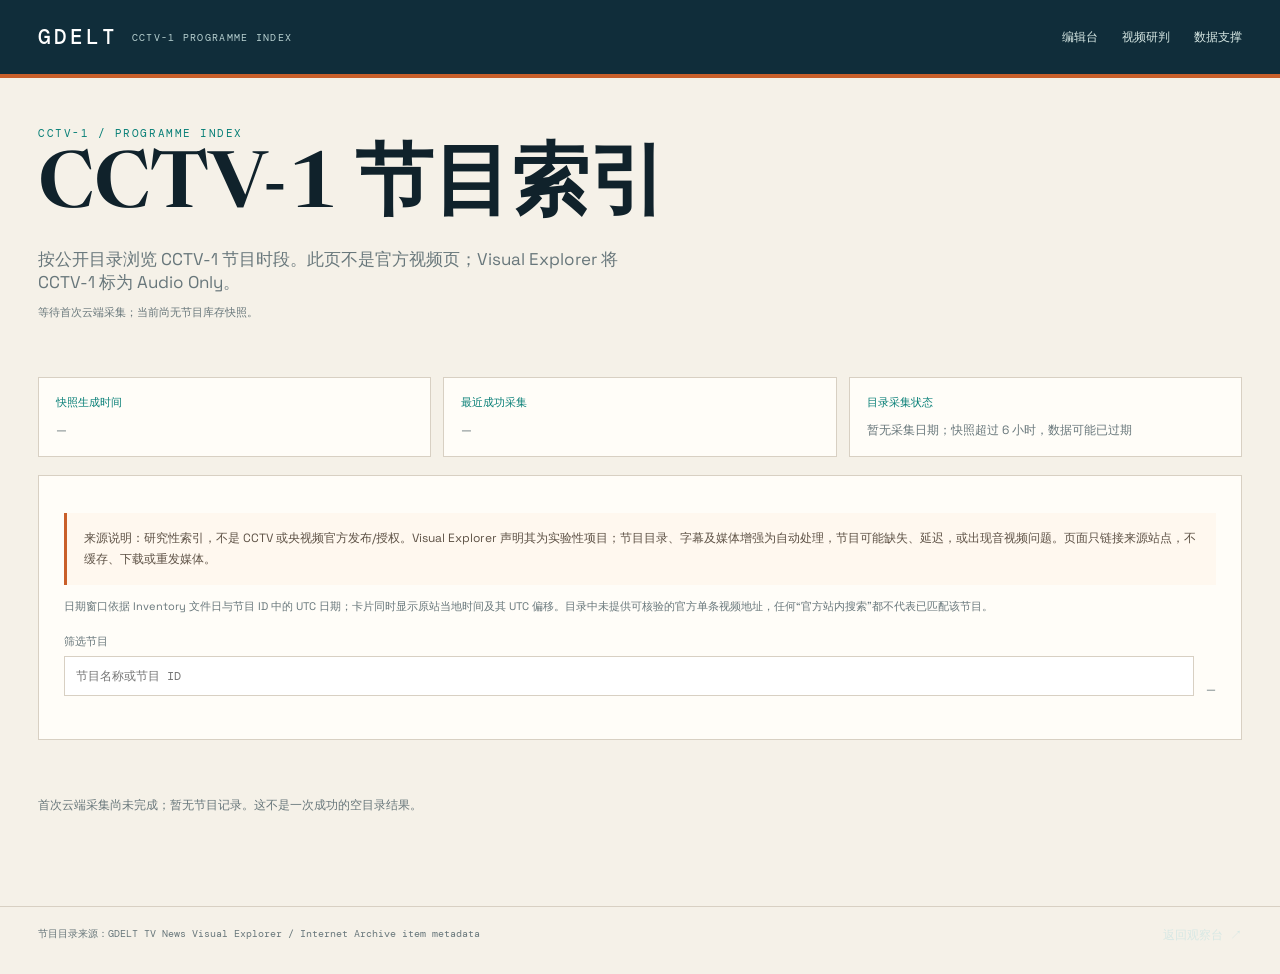
<file: cctv1.html>
<!doctype html>
<html lang="zh-CN">
<head>
  <meta charset="utf-8">
  <meta name="viewport" content="width=device-width, initial-scale=1">
  <meta name="description" content="CCTV-1 节目索引：展示 GDELT Visual Explorer 节目目录及经核验的来源入口。">
  <title>CCTV-1 节目索引 · GDELT</title>
  <link rel="stylesheet" href="styles.css">
  <style>
    .cctv-hero{padding:48px 0 28px}.cctv-hero h1{font:600 clamp(42px,7vw,78px)/.95 Newsreader,serif;margin:0}.cctv-state{display:grid;grid-template-columns:repeat(3,minmax(0,1fr));gap:12px;margin:18px 0}.cctv-state article,.cctv-show{background:var(--paper2);border:1px solid var(--line)}.cctv-state article{padding:17px}.cctv-state b{display:block;color:var(--teal);font:11px 'DM Mono';margin-bottom:8px}.cctv-state span{font-size:12px;color:var(--muted);overflow-wrap:anywhere}.cctv-notice{border-left:3px solid var(--orange);background:#fff8ef;padding:15px 17px;color:#5d5145;font-size:12px;line-height:1.75}.cctv-controls{display:flex;gap:12px;align-items:end;margin:18px 0}.cctv-controls label{flex:1;margin:0}.cctv-list{display:grid;grid-template-columns:repeat(2,minmax(0,1fr));gap:12px}.cctv-show{padding:20px;min-width:0}.cctv-show h2{font:600 24px/1.25 Newsreader,serif;margin:0 0 10px;overflow-wrap:anywhere}.cctv-show p{font-size:12px;color:var(--muted);line-height:1.65}.cctv-meta{display:flex;flex-wrap:wrap;gap:7px 13px;color:var(--muted);font:10px 'DM Mono';margin:10px 0}.cctv-links{display:flex;flex-wrap:wrap;gap:8px 15px;margin-top:15px}.cctv-links a{color:var(--teal);font-size:12px;text-decoration:none}.cctv-links a:hover{text-decoration:underline}.cctv-media-state{border-top:1px solid var(--line);padding-top:10px}.cctv-empty{grid-column:1/-1}.cctv-footer{margin-top:35px}@media(max-width:700px){.cctv-state,.cctv-list{grid-template-columns:1fr}.cctv-hero{padding-top:36px}.cctv-controls{display:block}.cctv-controls label{display:block;margin-bottom:12px}.cctv-show{padding:17px}}
  </style>
</head>
<body>
  <header class="top"><div class="shell nav"><a class="logo" href="./"><b>GDELT</b><span>CCTV-1 PROGRAMME INDEX</span></a><nav><a href="./">编辑台</a><a href="video.html">视频研判</a><a href="data.html">数据支撑</a></nav></div></header>
  <main class="shell">
    <section class="data-hero cctv-hero">
      <p class="eyebrow">CCTV-1 / PROGRAMME INDEX</p>
      <h1>CCTV-1 节目索引</h1>
      <p class="dek">按公开目录浏览 CCTV-1 节目时段。此页不是官方视频页；Visual Explorer 将 CCTV-1 标为 Audio Only。</p>
      <p id="load-status" class="muted" role="status">正在读取云端节目索引…</p>
    </section>
    <section class="cctv-state" aria-label="数据状态">
      <article><b>快照生成时间</b><span id="generated-at">—</span></article>
      <article><b>最近成功采集</b><span id="last-success">—</span></article>
      <article><b>目录采集状态</b><span id="day-state">—</span></article>
    </section>
    <section class="panel">
      <p class="cctv-notice" id="source-notice">来源说明：研究性索引，不是 CCTV 或央视频官方发布/授权。Visual Explorer 声明其为实验性项目；节目目录、字幕及媒体增强为自动处理，节目可能缺失、延迟，或出现音视频问题。页面只链接来源站点，不缓存、下载或重发媒体。</p>
      <p class="notice">日期窗口依据 Inventory 文件日与节目 ID 中的 UTC 日期；卡片同时显示原站当地时间及其 UTC 偏移。目录中未提供可核验的官方单条视频地址，任何“官方站内搜索”都不代表已匹配该节目。</p>
      <div class="cctv-controls">
        <label for="filter">筛选节目<input id="filter" type="search" placeholder="节目名称或节目 ID"></label>
        <span id="count" class="muted">—</span>
      </div>
    </section>
    <section id="shows" class="cctv-list" aria-live="polite"><p class="empty cctv-empty">加载中…</p></section>
  </main>
  <footer class="shell footer cctv-footer"><span>节目目录来源：GDELT TV News Visual Explorer / Internet Archive item metadata</span><a href="./">返回观察台 ↗</a></footer>
  <script>
    const ID_PATTERN=/^CCTV1_(\d{8})_(\d{6})(?:_[A-Za-z0-9-]+)?$/;
    const STALE_AFTER_MS=6*60*60*1000;
    const HOSTS={visual:'visualexplorer.gdeltproject.org',archive:'archive.org',official:'www.yangshipin.cn'};
    const $=id=>document.getElementById(id);
    const node=(tag,className,text)=>{const element=document.createElement(tag);if(className)element.className=className;if(text!==undefined)element.textContent=String(text);return element};
    const dateText=value=>{if(!value)return'—';const parsed=new Date(value);return Number.isNaN(parsed.getTime())?String(value):parsed.toLocaleString('zh-CN',{timeZone:'UTC',hour12:false})+' UTC'};
    const allowed=(value,host,path,paramName,paramValue)=>{try{const url=new URL(value);const params=url.searchParams;const queryOk=paramName?params.size===1&&params.getAll(paramName).length===1&&params.get(paramName)===paramValue:params.size===0;return url.protocol==='https:'&&url.hostname===host&&url.host===host&&url.pathname===path&&url.username===''&&url.password===''&&url.hash===''&&queryOk?url:null}catch{return null}};
    function safeRecord(record){
      if(!record||typeof record!=='object'||!ID_PATTERN.test(record.id||'')||typeof record.program!=='string'||typeof record.runtime!=='string')return null;
      const id=record.id;
      const archive=allowed(record.archive_url,HOSTS.archive,'/details/'+id,'','');
      const visual=allowed(record.visual_explorer_url,HOSTS.visual,'/tvv','id',id);
      const search=allowed(record.official_search_url,HOSTS.official,'/search/result','key',record.program);
      if(!archive||!visual||!search)return null;
      if(record.official_video_url!==null||record.official_video_status!=='no_verified_match')return null;
      return{...record,archive:archive.href,visual:visual.href,search:search.href};
    }
    function addLink(container,url,label){
      const anchor=node('a','',label+' ↗');anchor.href=url;anchor.target='_blank';anchor.rel='noopener noreferrer';container.append(anchor);
    }
    function renderRecord(record){
      const card=node('article','cctv-show');
      card.append(node('p','eyebrow',record.inventory_day+' · CCTV-1 · '+record.id));
      card.append(node('h2','',record.program));
      card.append(node('div','cctv-meta','节目时段 '+(record.start_time_local||'—')+' '+(record.utc_offset||'')+' · UTC '+(record.start_time_utc||'—')));
      card.append(node('div','cctv-meta','时长 '+record.runtime+' · 快照 '+dateText(record.snapshot_generated_at)));
      card.append(node('p','cctv-media-state','媒体状态：Visual Explorer 标记为 Audio Only；官方单条视频暂无已核验匹配（no_verified_match），不表示确认不存在。'));
      card.append(node('p','',record.media_note||'暂无可核验的官方单条视频链接。'));
      const links=node('div','cctv-links');
      addLink(links,record.visual,'Visual Explorer 节目记录');
      addLink(links,record.archive,'Internet Archive 条目页');
      addLink(links,record.search,'央视频官方站内搜索（未匹配原片）');
      card.append(links);
      return card;
    }
    let shows=[];
    function render(){
      const query=$('filter').value.trim().toLocaleLowerCase();
      const matches=shows.filter(item=>!query||(item.program+' '+item.id).toLocaleLowerCase().includes(query));
      const list=$('shows');
      list.replaceChildren(...(matches.length?matches.map(renderRecord):[node('p','empty cctv-empty','没有匹配的节目。')]));
      $('count').textContent=matches.length+' / '+shows.length+' 条目录记录';
    }
    $('filter').addEventListener('input',render);
    fetch('data/cctv1.json?v='+Date.now(),{cache:'no-store'}).then(response=>{
      if(!response.ok)throw new Error('HTTP '+response.status);
      return response.json();
    }).then(data=>{
      if(!data||data.schema_version!=='1.0'||!Array.isArray(data.shows)||!Array.isArray(data.day_status))throw new Error('数据格式不符合 CCTV-1 索引 schema');
      const checked=data.shows.map(safeRecord);
      const rejected=checked.filter(item=>item===null).length;
      shows=checked.filter(Boolean);
      $('generated-at').textContent=dateText(data.generated_at);
      $('last-success').textContent=dateText(data.latest_successful_at);
      const daySummary=data.day_status.map(day=>day.day+' '+(day.status==='success'?'成功':'失败，保留旧快照')+'（'+day.show_count+' 条）').join('；')||'暂无采集日期';
      const lastSuccess=Date.parse(data.latest_successful_at||'');
      const stale=!Number.isFinite(lastSuccess)||Date.now()-lastSuccess>STALE_AFTER_MS;
      $('day-state').textContent=daySummary+(stale?'；快照超过 6 小时，数据可能已过期':'');
      if(data.snapshot_state==='not_collected'){
        $('load-status').textContent='等待首次云端采集；当前尚无节目库存快照。';
        $('shows').replaceChildren(node('p','empty cctv-empty','首次云端采集尚未完成；暂无节目记录。这不是一次成功的空目录结果。'));
        return;
      }
      $('load-status').textContent='来源：GDELT Visual Explorer Inventory · 展示 '+shows.length+' 条有效节目记录'+(rejected?'；拒绝 '+rejected+' 条结构或链接不合法的记录':'')+(stale?'；快照超过 6 小时，数据可能已过期':'')+' · '+(data.date_window||'日期口径见来源说明');
      if(!shows.length)$('shows').replaceChildren(node('p','empty cctv-empty','当前成功读取到空节目目录；这与目录抓取失败不同。'));
      else render();
    }).catch(error=>{
      $('load-status').textContent='暂时无法读取节目索引；这不等于目录为空。';
      $('shows').replaceChildren(node('p','empty cctv-empty','节目数据暂不可用。请稍后重试；上一份云端快照若已发布，将在采集恢复后显示。'));
      console.error('CCTV-1 programme index load failed:',error);
    });
  </script>
</body>
</html>
</file>
<file: styles.css>
@import url('https://fonts.googleapis.com/css2?family=DM+Mono:wght@400;500&family=Newsreader:opsz,wght@6..72,400;6..72,600&family=Space+Grotesk:wght@400;500;600;700&display=swap');
:root{--ink:#10222b;--paper:#f5f1e8;--paper2:#fffdf8;--line:#d8d0c3;--muted:#68777b;--teal:#087f77;--orange:#c95f2a;--navy:#102d3a}
*{box-sizing:border-box}body{margin:0;background:var(--paper);color:var(--ink);font-family:'Space Grotesk',system-ui,sans-serif}.shell{max-width:1440px;margin:auto;padding-left:38px;padding-right:38px}
.top{background:var(--navy);color:#fff;border-bottom:4px solid var(--orange)}.nav{height:74px;display:flex;align-items:center;justify-content:space-between}.logo{display:flex;gap:14px;align-items:center;color:#fff;text-decoration:none}.logo b{font:500 21px 'DM Mono';letter-spacing:.14em}.logo span{font:10px 'DM Mono';letter-spacing:.13em;color:#b7d0d0}.nav nav{display:flex;gap:24px}.nav nav a,.footer a{color:#d7e8e4;text-decoration:none;font-size:12px}.hero{display:flex;justify-content:space-between;align-items:end;padding:65px 0 40px;border-bottom:1px solid var(--line)}.eyebrow{margin:0 0 12px;color:var(--teal);font:11px 'DM Mono';letter-spacing:.14em}.hero h1{font:600 clamp(48px,8vw,104px)/.88 Newsreader,serif;letter-spacing:-.06em;margin:0}.hero h1 em{font-style:normal;color:var(--orange)}.dek{font-size:17px;color:var(--muted);margin:22px 0 0;max-width:620px}.stamp{text-align:right;font:11px 'DM Mono';color:var(--teal)}.stamp b{display:block;color:var(--ink);font-weight:500;margin:12px 0 5px}.stamp small{color:var(--muted)}
.metrics{display:grid;grid-template-columns:repeat(4,1fr);gap:12px;padding:22px 0}.metrics article{background:var(--paper2);border:1px solid var(--line);padding:22px;min-height:139px}.metrics article.accent{background:var(--teal);color:#fff;border-color:var(--teal)}.metrics small{display:block;font:10px 'DM Mono';letter-spacing:.08em;color:var(--teal)}.metrics .accent small{color:#b9e6dd}.metrics strong{display:block;font:600 39px 'Newsreader';margin:15px 0 6px}.metrics span{font-size:12px;color:var(--muted)}.metrics .accent span{color:#d9f1ed}
.scope-bar{display:flex;align-items:center;justify-content:space-between;gap:18px;background:var(--navy);color:#fff;padding:13px 18px;margin:0 0 18px;font-size:12px}.scope-bar strong{color:#b9e6dd;font:11px 'DM Mono'}.scope-bar label{display:flex;align-items:center;gap:8px;margin:0;color:#d7e8e4;font-size:11px}.scope-bar select{width:auto;margin:0;padding:7px;background:#193c4b;color:#fff;border-color:#46707d}.scope-bar a{color:#f6c2a6;text-decoration:none;white-space:nowrap}
.overview-section{margin:0 0 18px}.overview-heading{margin-bottom:12px}.overview-heading h2{font-size:28px}.more-link,.overview-action{color:var(--teal);text-decoration:none;font:11px 'DM Mono'}.history-more{margin-left:auto;white-space:nowrap;padding:8px 10px;border:1px solid var(--line);background:var(--paper2);transition:background .15s,border-color .15s}.history-more:hover{background:#eef5f4;border-color:var(--teal)}.history-preview-panel{margin-top:8px}.overview-grid{display:grid;grid-template-columns:repeat(4,1fr);gap:10px}.overview-card{display:flex;flex-direction:column;min-height:205px;padding:18px;background:var(--paper2);border:1px solid var(--line);color:var(--ink);text-decoration:none;transition:transform .15s,border-color .15s,box-shadow .15s}.overview-card:hover{border-color:var(--teal);box-shadow:0 8px 20px #10222b12;transform:translateY(-2px)}.overview-card h3{margin:13px 0 6px;font:600 25px Newsreader,serif}.overview-card p{margin:0;color:var(--muted);font-size:11px;line-height:1.65}.overview-card strong{margin-top:auto;padding-top:16px;color:var(--orange);font:600 13px 'DM Mono'}.overview-kicker{color:var(--teal);font:10px 'DM Mono';letter-spacing:.08em}.overview-action{display:block;margin-top:12px;padding-top:10px;border-top:1px solid var(--line)}.overview-action b{float:right;font-size:14px}.overview-video{background:#eef5f4;border-top:3px solid var(--teal)}@media(max-width:900px){.overview-grid{grid-template-columns:repeat(2,1fr)}}@media(max-width:600px){.overview-grid{grid-template-columns:1fr}.overview-card{min-height:175px}.history-more{margin-left:0}}
.overview-title{display:flex;align-items:center;gap:8px}.info-button{display:inline-grid;place-items:center;width:20px;height:20px;padding:0;border:1px solid var(--teal);border-radius:50%;background:transparent;color:var(--teal);font:600 12px 'DM Mono';cursor:pointer}.info-button:hover,.info-button[aria-expanded=true]{background:var(--teal);color:#fff}.info-popover{position:absolute;z-index:10;left:0;top:calc(100% + 8px);width:min(360px,calc(100vw - 36px));margin:0;padding:10px 12px;background:#fff;border:1px solid #b9d7d0;border-left:3px solid var(--teal);box-shadow:0 10px 28px #10222b22;color:var(--muted);font-size:10px;line-height:1.55}.overview-video,.data-hero,.video-news-controls{position:relative}.page-info-button{vertical-align:middle;margin-left:8px}.page-info-popover{top:100%;left:0}.inline-info-button{width:18px;height:18px;font-size:11px;vertical-align:middle;margin-left:5px}.inline-info-popover{top:calc(100% - 5px);left:25px}.overview-video-list-label{display:block;margin-top:10px;color:var(--orange);font:10px 'DM Mono';letter-spacing:.08em}.overview-video-list{display:grid;gap:5px;margin-top:5px}.overview-video-item{display:grid;grid-template-columns:20px minmax(0,1fr);gap:5px;padding-top:7px;border-top:1px solid #c8dcd8}.overview-video-item>b{color:var(--orange);font:10px 'DM Mono'}.overview-video-copy{min-width:0}.overview-video-item a{display:block;overflow:hidden;color:var(--ink);font-size:11px;line-height:1.3;text-decoration:none;display:-webkit-box;-webkit-line-clamp:2;-webkit-box-orient:vertical}.overview-video-item a:hover{color:var(--teal);text-decoration:underline}.overview-video-item small{display:block;margin-top:3px;color:var(--muted);font:8px 'DM Mono'}.overview-video-item em{display:block;margin-top:4px;color:var(--muted);font-size:9px;line-height:1.35;font-style:normal;display:-webkit-box;-webkit-line-clamp:2;-webkit-box-orient:vertical;overflow:hidden}.overview-card-link{display:block;margin-top:10px;padding-top:9px;border-top:1px solid var(--line);color:var(--teal)!important;font:10px 'DM Mono';text-decoration:none}.overview-card-link:hover{text-decoration:underline}
.overview-video-links{display:block;margin-top:5px;color:var(--muted);font:8px 'DM Mono';line-height:1.4}.overview-video-links a{display:inline;color:var(--teal);font:inherit;text-decoration:none}.overview-video-links a:hover{text-decoration:underline}.overview-video-links span{color:var(--orange)}
.primary-grid{display:grid;grid-template-columns:repeat(4,1fr);gap:12px;margin-bottom:18px}.primary-card{display:block;text-decoration:none;color:var(--ink);background:var(--paper2);border:1px solid var(--line);padding:20px;min-height:180px}.primary-card:hover{border-color:var(--teal);transform:translateY(-2px)}.primary-card h2{font:600 30px Newsreader,serif;margin:14px 0 8px}.primary-card p:not(.eyebrow){color:var(--muted);font-size:12px;line-height:1.7;min-height:42px}.primary-card b{display:block;color:var(--teal);font:11px 'DM Mono';margin-top:18px}.primary-feature{background:var(--navy);color:#fff;border-color:var(--navy)}.primary-feature .eyebrow,.primary-feature b{color:#b9e6dd}.primary-feature p:not(.eyebrow){color:#d2e3e2}
.desk-grid{display:grid;grid-template-columns:minmax(0,1fr) 285px;gap:18px}.panel{background:var(--paper2);border:1px solid var(--line);padding:25px}.section-head{display:flex;justify-content:space-between;align-items:end;border-bottom:1px solid var(--line);padding-bottom:17px;margin-bottom:4px}.section-head h2{font:600 31px Newsreader,serif;margin:0}.section-head>span{color:var(--muted);font:11px 'DM Mono'}.filters{align-self:start;position:sticky;top:18px}.filters .section-head button{border:0;background:none;color:var(--orange);cursor:pointer;font:11px 'DM Mono'}label{display:block;color:var(--muted);font-size:11px;margin-top:17px}input,select{width:100%;display:block;margin-top:7px;padding:11px;background:#fff;color:var(--ink);border:1px solid var(--line);font:12px 'DM Mono'}input:focus,select:focus{outline:2px solid #8bc4bb}.tip{border-top:1px solid var(--line);padding-top:17px;margin-top:23px;color:var(--muted);font-size:11px;line-height:1.8}.tip b{display:block;color:var(--orange);margin-bottom:5px}
.story{display:grid;grid-template-columns:52px 1fr;gap:16px;padding:25px 0;border-bottom:1px solid var(--line);cursor:pointer}.story-index{font:24px 'DM Mono';color:var(--orange)}.meta{display:flex;gap:14px;flex-wrap:wrap;font:10px 'DM Mono';color:var(--muted)}.meta b{color:var(--teal);font-weight:500}.story h3{font:600 26px/1.12 Newsreader,serif;margin:10px 0 8px}.story h3 a{color:var(--ink);text-decoration:none}.story h3 a:hover{color:var(--teal)}.summary{color:#53656a;line-height:1.65;font-size:13px;max-width:78ch;margin:0}.story-foot,.tags{display:flex;gap:6px;flex-wrap:wrap;margin-top:13px}.place,.tags button{border:1px solid var(--line);background:#f7f4ed;color:var(--muted);padding:5px 8px;font:10px 'DM Mono';cursor:pointer}.place:hover,.tags button:hover{border-color:var(--teal);color:var(--teal)}.muted{color:var(--muted);font-size:11px}.timeline-panel,.history-panel{margin-top:18px}.timeline-summary{color:var(--muted);font-size:12px;margin:0 0 14px}.timeline-panel input{accent-color:var(--teal);padding:0}.timeline-bars{height:120px;display:flex;align-items:end;gap:3px;border-bottom:1px solid var(--line);padding:10px 0}.timeline-bars i{background:linear-gradient(var(--orange),var(--teal));min-width:4px;flex:1;opacity:.82}.timeline-ticks{display:flex;justify-content:space-between;color:var(--muted);font:9px 'DM Mono';padding-top:10px}.timeline-ticks span b{display:block;color:var(--teal);font-weight:400;margin-top:3px}.table-wrap{overflow:auto}table{width:100%;border-collapse:collapse;font-size:12px}th,td{text-align:left;border-bottom:1px solid var(--line);padding:13px 10px;white-space:nowrap}th{font:10px 'DM Mono';color:var(--muted);font-weight:400}td a,.source-link{color:var(--teal);text-decoration:none}.notice{color:var(--muted);font-size:11px;line-height:1.7;margin-bottom:0}.footer{display:flex;justify-content:space-between;border-top:1px solid var(--line);margin-top:45px;padding-top:20px;padding-bottom:30px;color:var(--muted);font:10px 'DM Mono'}
.drawer{position:fixed;z-index:5;inset:0 0 0 auto;width:min(580px,100%);background:var(--paper2);border-left:1px solid var(--line);box-shadow:-20px 0 60px #10222b22;padding:42px;overflow:auto}.drawer[hidden]{display:none}.close{position:absolute;right:20px;top:15px;border:0;background:none;font-size:30px;color:var(--muted);cursor:pointer}.drawer h2{font:600 42px/1.05 Newsreader,serif;margin:15px 0}.drawer-summary{color:var(--muted);line-height:1.8}.drawer-meta{display:flex;gap:13px;flex-wrap:wrap;border-block:1px solid var(--line);padding:14px 0;margin:22px 0;font:11px 'DM Mono';color:var(--muted)}.drawer-meta b{color:var(--teal)}.drawer h3{font:20px Newsreader,serif}.eventline{list-style:none;padding:0;border-left:2px solid var(--teal);margin:20px 0}.eventline li{display:grid;grid-template-columns:110px 1fr;gap:10px;padding:0 0 18px 18px}.eventline b{font:10px 'DM Mono';color:var(--orange)}.eventline span{font-size:13px}.eventline small{display:block;color:var(--muted);margin-top:4px}.source-link{display:inline-block;border:1px solid var(--teal);padding:10px 13px;margin-top:10px}
.drawer-schemas{margin-top:30px;border-top:1px solid var(--line);padding-top:20px}.drawer-schema-intro{color:var(--orange);font:12px 'DM Mono';margin-bottom:12px}.drawer-schema-intro small{display:block;color:var(--muted);font:10px 'Space Grotesk';margin-top:6px}.drawer-schema{border-top:1px solid var(--line);padding:10px 0}.drawer-schema summary{cursor:pointer;color:var(--teal);font:11px 'DM Mono';list-style:none}.drawer-schema summary::-webkit-details-marker{display:none}.drawer-schema summary:after{content:'＋';float:right;color:var(--orange)}.drawer-schema[open] summary:after{content:'－'}.drawer-schema summary span{float:right;color:var(--muted);margin-right:14px}.drawer-schema ol{margin:10px 0 0;padding-left:28px}.drawer-schema li{padding:4px 0;color:var(--muted);font-size:10px;line-height:1.4}.drawer-schema li::marker{color:var(--orange);font:10px 'DM Mono'}.drawer-schema code{color:var(--ink);font:10px 'DM Mono';word-break:break-word}.drawer-schema li>span{display:block;margin:2px 0 0;color:var(--muted);font-size:10px}.field-help{display:inline-grid;place-items:center;width:17px;height:17px;margin-left:5px;padding:0;border:1px solid var(--teal);border-radius:50%;background:transparent;color:var(--teal);font:10px 'DM Mono';cursor:help;vertical-align:middle}.field-help:hover{background:var(--teal);color:#fff}
.news-fields{margin:18px 0 25px;padding:16px;background:#f1f7f5;border:1px solid #c8ded8}.news-fields h3{margin:0 0 5px;font:20px Newsreader,serif}.news-field-grid{display:grid;gap:8px;margin-top:12px}.news-field{display:grid;grid-template-columns:82px minmax(0,1fr) auto;gap:7px;align-items:start;font-size:11px}.news-field>b{color:var(--orange);font:10px 'DM Mono';padding-top:3px}.news-field>a{color:var(--teal);overflow-wrap:anywhere;text-decoration:underline;text-decoration-style:dotted}.field-empty{color:var(--muted);font-size:11px}.dossier{padding-top:46px}.dossier h1{font:600 clamp(42px,7vw,78px)/.95 Newsreader,serif;margin:0 0 18px}.dossier .panel{margin-top:18px}.evidence-fields{display:grid;gap:10px;margin:18px 0}.evidence-field{display:grid;grid-template-columns:145px minmax(0,1fr) auto;gap:12px;align-items:start;padding:11px 0;border-bottom:1px solid var(--line);font-size:12px}.evidence-field>b{color:var(--orange);font:10px 'DM Mono';padding-top:4px}.evidence-field>span{overflow-wrap:anywhere;line-height:1.7}.evidence-field mark{background:#f5c76a;color:var(--ink);padding:2px 3px;border-radius:3px;box-shadow:0 0 0 2px #f5c76a55}.evidence-field .field-help{cursor:pointer}.dossier h2{font:600 31px Newsreader,serif;margin:0 0 12px}@media(max-width:600px){.news-field,.evidence-field{grid-template-columns:1fr;gap:3px}.news-field>b,.evidence-field>b{padding-top:0}}
.empty{padding:45px 0;color:var(--muted);font:12px 'DM Mono'}.data-hero{padding:52px 0 30px}.data-hero h1{font:600 clamp(42px,7vw,78px)/.92 Newsreader,serif;margin:0}.data-grid{display:grid;grid-template-columns:repeat(3,1fr);gap:16px;margin:20px 0}.data-card{background:var(--paper2);border:1px solid var(--line);padding:22px}.data-card h2{font:600 27px Newsreader,serif;margin:0 0 15px}.data-card .big{font:600 42px Newsreader,serif;color:var(--teal)}.data-card dl{display:grid;grid-template-columns:110px 1fr;gap:9px 12px;font-size:12px;margin:20px 0 0}.data-card dt{color:var(--muted)}.data-card dd{margin:0}.columns{display:flex;flex-wrap:wrap;gap:6px;margin-top:15px}.column{background:#f7f4ed;border:1px solid var(--line);padding:6px 8px;font:10px 'DM Mono';color:var(--muted)}.data-table{margin-top:18px}.data-table h2{font:600 31px Newsreader,serif}.data-table table{min-width:700px}.data-table code{font:10px 'DM Mono';color:var(--teal)}@media(max-width:900px){.desk-grid{grid-template-columns:1fr}.filters{position:static}.metrics{grid-template-columns:repeat(2,1fr)}.data-grid{grid-template-columns:1fr}.primary-grid{grid-template-columns:repeat(2,1fr)}}@media(max-width:600px){.shell{padding-left:17px;padding-right:17px}.nav nav{display:none}.hero{display:block;padding-top:42px}.stamp{text-align:left;margin-top:28px}.metrics{gap:8px}.metrics article{padding:15px}.metrics strong{font-size:30px}.scope-bar{display:block}.scope-bar label{margin:12px 0}.primary-grid{grid-template-columns:1fr}.panel{padding:18px}.story{grid-template-columns:34px 1fr;gap:9px}.story h3{font-size:23px}.timeline-ticks span:nth-child(even){display:none}.footer{display:block}.footer a{display:block;margin-top:10px}.drawer{padding:30px 24px}.drawer h2{font-size:34px}}
.index-tools{margin-bottom:18px}.index-controls{display:grid;grid-template-columns:1fr 180px;gap:10px}.index-controls input,.index-controls select{margin:0}.article-row{display:grid;grid-template-columns:70px 1fr;gap:18px;padding:22px 0;border-bottom:1px solid var(--line);background:var(--paper2);padding-inline:20px}.article-score{font:22px 'DM Mono';color:var(--orange);padding-top:3px}.article-row h2{font:600 25px/1.15 Newsreader,serif;margin:9px 0}.article-row h2 a{color:var(--ink);text-decoration:none}.article-row p{color:var(--muted);font-size:13px;line-height:1.65;margin:0;max-width:85ch}.pager{display:flex;justify-content:center;align-items:center;gap:16px;padding:24px 0}.pager button{border:1px solid var(--line);background:var(--paper2);padding:9px 16px;color:var(--ink);cursor:pointer}.pager button:disabled{opacity:.4;cursor:default}.pager span{font:11px 'DM Mono';color:var(--muted)}@media(max-width:600px){.index-controls{grid-template-columns:1fr}.article-row{grid-template-columns:42px 1fr;padding-inline:10px;gap:9px}.article-row h2{font-size:21px}}
.capability-panel{margin-top:18px}.capability-panel>a{color:var(--teal);font-size:12px;text-decoration:none}.capability-grid{display:grid;grid-template-columns:repeat(4,1fr);gap:10px}.capability{display:block;text-decoration:none;color:var(--ink);border:1px solid var(--line);background:#faf7f0;padding:16px;min-height:130px}.capability:hover{border-color:var(--teal);transform:translateY(-2px)}.capability b{display:block;color:var(--teal);font:10px 'DM Mono';margin-bottom:15px}.capability strong{display:block;font:600 20px Newsreader,serif;margin-bottom:7px}.capability span{display:block;color:var(--muted);font-size:11px;line-height:1.5}.live-cap{border-top:3px solid var(--orange)}.capability-detail-grid{display:grid;grid-template-columns:repeat(2,1fr);gap:16px;margin:20px 0}.capability-detail{background:var(--paper2);border:1px solid var(--line);padding:24px}.capability-detail h2{font:600 31px Newsreader,serif;margin:0 0 13px}.capability-detail p:not(.eyebrow){color:var(--muted);font-size:13px;line-height:1.8}.capability-detail a{color:var(--teal);font-size:12px;text-decoration:none}.availability{display:inline-block;padding:5px 8px;margin:9px 0 15px;font:10px 'DM Mono'}.availability.ready{background:#d9eee7;color:#087f77}.availability.api{background:#e1ebf2;color:#285a7c}.availability.planned{background:#f8e8d4;color:#a45b20}.availability.delayed{background:#eee3ed;color:#7d5578}.availability.derived{background:#e5e5da;color:#666d43}.methodology{margin-top:18px}.methodology h2{font:600 31px Newsreader,serif;margin:0 0 10px}.methodology p:last-child{color:var(--muted);line-height:1.8;font-size:13px}@media(max-width:1000px){.capability-grid{grid-template-columns:repeat(2,1fr)}}@media(max-width:600px){.capability-grid,.capability-detail-grid{grid-template-columns:1fr}.capability-detail{padding:18px}}
.worldmonitor-hero{padding-bottom:28px}.worldmonitor-actions{display:flex;align-items:center;gap:18px;margin-top:24px}.worldmonitor-button{display:inline-block;padding:11px 16px;background:var(--teal);color:#fff;text-decoration:none;font:11px 'DM Mono'}.worldmonitor-text-link{color:var(--teal);font:11px 'DM Mono';text-decoration:none}.worldmonitor-grid{display:grid;grid-template-columns:minmax(0,1.5fr) minmax(280px,.7fr);gap:16px;margin:18px 0}.worldmonitor-card{background:var(--paper2);border:1px solid var(--line);padding:24px}.worldmonitor-card-main{border-top:3px solid var(--orange)}.worldmonitor-card h2{font:600 30px Newsreader,serif;margin:0 0 10px}.worldmonitor-card>p:not(.eyebrow){color:var(--muted);font-size:13px;line-height:1.8}.worldmonitor-frame{display:block;width:100%;height:560px;margin-top:18px;border:1px solid var(--line);background:#edf3f1}.worldmonitor-fallback{margin:9px 0 0!important;font:10px 'DM Mono'!important}.worldmonitor-route{position:relative;display:block;padding:14px 25px 14px 0;border-top:1px solid var(--line);color:var(--ink);text-decoration:none}.worldmonitor-route b{display:block;color:var(--teal);font:10px 'DM Mono';margin-bottom:5px}.worldmonitor-route span{display:block;color:var(--muted);font-size:11px;line-height:1.5}.worldmonitor-route strong{position:absolute;right:0;top:19px;color:var(--orange);font:14px 'DM Mono'}.worldmonitor-boundary{margin-top:18px}.worldmonitor-boundary h2{font:600 31px Newsreader,serif;margin:0 0 15px}.worldmonitor-boundary-grid{display:grid;grid-template-columns:repeat(3,1fr);gap:12px}.worldmonitor-boundary-grid p{margin:0;padding:15px;background:#f7f4ed;color:var(--muted);font-size:12px;line-height:1.7}.worldmonitor-boundary-grid b{color:var(--ink)}.worldmonitor-boundary-grid a{color:var(--teal)}@media(max-width:800px){.worldmonitor-grid{grid-template-columns:1fr}.worldmonitor-boundary-grid{grid-template-columns:1fr}.worldmonitor-frame{height:460px}}@media(max-width:600px){.worldmonitor-actions{display:block}.worldmonitor-text-link{display:inline-block;margin-top:14px}.worldmonitor-card{padding:18px}.worldmonitor-frame{height:400px}}
.video-hero h1 em{font-style:normal;color:var(--orange)}.video-note{display:flex;gap:16px;align-items:center;margin-top:24px;padding:13px 16px;border-left:3px solid var(--orange);background:var(--paper2);font-size:12px}.video-note b{color:var(--teal);font:10px 'DM Mono';white-space:nowrap}.video-note span{color:var(--muted)}.video-grid{display:grid;grid-template-columns:1.3fr 1fr 1fr;gap:16px;margin:20px 0}.video-card{background:var(--paper2);border:1px solid var(--line);padding:24px}.video-card-main{border-top:3px solid var(--orange)}.video-card h2{font:600 30px Newsreader,serif;margin:0 0 12px}.video-card p:not(.eyebrow){color:var(--muted);font-size:13px;line-height:1.8}.video-tags{display:flex;gap:6px;flex-wrap:wrap;margin-top:20px}.video-tags span{border:1px solid var(--line);padding:6px 8px;color:var(--teal);font:10px 'DM Mono'}.video-workbench{margin-top:18px}.video-flow{display:grid;grid-template-columns:repeat(4,1fr);gap:0;margin:18px 0 24px}.video-flow div{padding:16px;border-top:2px solid var(--teal);background:#faf7f0;border-right:1px solid var(--line)}.video-flow div:last-child{border-right:0}.video-flow b{display:block;font:11px 'DM Mono';color:var(--orange);margin-bottom:10px}.video-flow span{display:block;color:var(--muted);font-size:12px;line-height:1.6}.video-form{display:grid;grid-template-columns:1fr auto;gap:12px;align-items:end}.video-form label{margin:0}.video-form button{padding:11px 16px;border:1px solid var(--line);background:#e6e0d5;color:var(--muted);font:11px 'DM Mono';cursor:not-allowed}.video-boundary a{color:var(--teal);text-decoration:none;font-size:12px}@media(max-width:1000px){.video-grid{grid-template-columns:1fr 1fr}.video-card-main{grid-column:1/-1}.video-flow{grid-template-columns:repeat(2,1fr)}.video-flow div:nth-child(2){border-right:0}}@media(max-width:600px){.video-note{display:block}.video-note b{display:block;margin-bottom:8px}.video-grid{grid-template-columns:1fr}.video-card-main{grid-column:auto}.video-flow{grid-template-columns:1fr}.video-flow div{border-right:0}.video-form{grid-template-columns:1fr}.video-form button{width:100%}}
.video-inputs,.analysis-actions{display:grid;grid-template-columns:minmax(0,1fr) minmax(0,1fr) auto;gap:12px;align-items:end;margin-top:20px}.video-inputs label,.analysis-actions label{margin:0}.video-inputs button,.analysis-actions button{padding:11px 16px;border:1px solid var(--teal);background:var(--teal);color:#fff;font:11px 'DM Mono';cursor:pointer;white-space:nowrap}.video-player{margin-top:20px;background:var(--navy);padding:14px}.video-player video{display:block;width:100%;max-height:560px;background:#06131a}.player-meta{display:flex;justify-content:space-between;gap:12px;padding:10px 2px 0;color:#c7dcda;font:10px 'DM Mono'}.analysis-actions{grid-template-columns:minmax(0,1fr) 1.4fr auto auto}.analysis-actions button:last-child{background:transparent;color:var(--teal)}.capability-status{display:flex;flex-wrap:wrap;gap:8px;margin:18px 0 0}.capability-status span{padding:6px 8px;background:#f7f4ed;border:1px solid var(--line);color:var(--muted);font:10px 'DM Mono'}.transcript{max-height:360px;overflow:auto;margin-top:14px;border-top:1px solid var(--line)}.transcript-row{display:grid;grid-template-columns:110px 1fr;gap:14px;width:100%;text-align:left;padding:12px 8px;border:0;border-bottom:1px solid var(--line);background:transparent;color:var(--ink);cursor:pointer;font:13px 'Space Grotesk'}.transcript-row:hover{background:#f7f4ed}.transcript-row time{color:var(--orange);font:10px 'DM Mono';padding-top:2px}.transcript-row span{line-height:1.5}@media(max-width:850px){.video-inputs,.analysis-actions{grid-template-columns:1fr}.video-inputs button,.analysis-actions button{width:100%}}@media(max-width:600px){.player-meta{display:block}.player-meta span{display:block;margin-top:6px}.transcript-row{grid-template-columns:78px 1fr;gap:8px}}
.video-stats{display:grid;grid-template-columns:repeat(6,1fr);gap:8px;margin-top:18px}.video-stats div{padding:12px 10px;background:#f7f4ed;border:1px solid var(--line)}.video-stats b{display:block;color:var(--teal);font:600 18px 'DM Mono';white-space:nowrap}.video-stats span{display:block;margin-top:6px;color:var(--muted);font:10px 'DM Mono'}@media(max-width:850px){.video-stats{grid-template-columns:repeat(3,1fr)}}@media(max-width:600px){.video-stats{grid-template-columns:repeat(2,1fr)}}
.tv-gkg-panel{margin-top:22px;padding:18px;background:#faf7f0;border-top:2px solid var(--orange)}.tv-gkg-panel h3{margin:0;font:600 25px Newsreader,serif}.tv-gkg-panel h4{margin:0 0 10px;color:var(--teal);font:11px 'DM Mono';text-transform:uppercase}.tv-gkg-panel .muted{font-size:12px;line-height:1.6}.tv-gkg-stats{display:grid;grid-template-columns:repeat(4,1fr);gap:8px;margin:16px 0}.tv-gkg-stats div{padding:12px;background:#fff;border:1px solid var(--line)}.tv-gkg-stats b{display:block;color:var(--orange);font:600 17px 'DM Mono'}.tv-gkg-stats span{display:block;margin-top:5px;color:var(--muted);font:10px 'DM Mono'}.tv-gkg-columns{display:grid;grid-template-columns:1fr 1fr;gap:24px}.tv-gkg-columns ol{margin:0;padding-left:24px;color:var(--ink);font-size:12px}.tv-gkg-columns li{padding:6px 0;border-bottom:1px solid var(--line)}.tv-gkg-columns li span{display:inline-block;max-width:75%;overflow:hidden;text-overflow:ellipsis;vertical-align:bottom;white-space:nowrap}.tv-gkg-columns li b{float:right;color:var(--orange);font:10px 'DM Mono'}.tv-gkg-columns a{color:var(--teal);text-decoration:none}.tv-gkg-columns small{display:block;color:var(--muted);font:9px 'DM Mono';margin-top:3px}@media(max-width:600px){.tv-gkg-stats{grid-template-columns:repeat(2,1fr)}.tv-gkg-columns{grid-template-columns:1fr}}
.tv-api-panel{margin-top:16px;padding:18px;background:#f1f7f5;border-top:2px solid var(--teal)}.tv-api-panel h3{margin:0;font:600 25px Newsreader,serif}.tv-api-panel .muted{font-size:12px;line-height:1.6}.tv-query{display:grid;grid-template-columns:minmax(0,1.5fr) minmax(120px,.7fr) auto auto auto;gap:10px;align-items:end;margin-top:16px}.tv-query label{margin:0}.tv-query button{padding:11px 12px;border:1px solid var(--teal);background:var(--teal);color:#fff;font:10px 'DM Mono';cursor:pointer;white-space:nowrap}.tv-query button:nth-last-child(2){background:transparent;color:var(--teal)}.tv-query button:last-child{background:var(--orange);border-color:var(--orange)}.tv-api-panel code{font:11px 'DM Mono';color:var(--teal)}@media(max-width:850px){.tv-query{grid-template-columns:1fr 1fr}.tv-query label:first-child{grid-column:1/-1}.tv-query button{width:100%}}@media(max-width:600px){.tv-query{grid-template-columns:1fr}.tv-query label:first-child{grid-column:auto}}
.video-ai-capabilities{display:flex;flex-wrap:wrap;gap:7px;margin-top:14px}.video-ai-capabilities span{padding:6px 8px;border:1px solid #b9d7d0;color:var(--teal);background:#fff;font:10px 'DM Mono'}
.archive-source{display:flex;justify-content:space-between;gap:24px;align-items:center;margin-top:18px;padding:18px;background:#fff7ed;border:1px solid #ead8c1;border-left:3px solid var(--orange)}.archive-source h3{margin:0;font:600 24px Newsreader,serif}.archive-source p:not(.eyebrow){max-width:720px;margin:8px 0 0;color:var(--muted);font-size:12px;line-height:1.6}.archive-actions{display:flex;flex-wrap:wrap;gap:8px;justify-content:flex-end}.archive-button,.archive-link{padding:11px 13px;text-decoration:none;font:10px 'DM Mono';white-space:nowrap}.archive-button{background:var(--orange);border:1px solid var(--orange);color:#fff}.archive-link{border:1px solid var(--teal);color:var(--teal)}@media(max-width:700px){.archive-source{display:block}.archive-actions{justify-content:flex-start;margin-top:14px}.archive-button,.archive-link{display:inline-block}}
.official-video-tools{display:flex;justify-content:space-between;gap:24px;align-items:center;margin-top:12px;padding:18px;background:#eef5f4;border:1px solid #c5dcd8;border-left:3px solid var(--teal)}.official-video-tools h3{margin:0;font:600 24px Newsreader,serif}.official-video-tools p:not(.eyebrow){max-width:720px;margin:8px 0 0;color:var(--muted);font-size:12px;line-height:1.6}@media(max-width:700px){.official-video-tools{display:block}.official-video-tools .archive-actions{justify-content:flex-start;margin-top:14px}}
.news-rules{margin-top:22px;padding-top:18px;border-top:1px solid var(--line)}.news-rules h3{margin:0;font:600 24px Newsreader,serif}.rule-select{display:flex;align-items:center;gap:8px;margin:0;color:var(--muted);font:10px 'DM Mono'}.rule-select select{max-width:290px;padding:8px;border:1px solid var(--line);background:#fff;color:var(--ink);font:11px 'Space Grotesk'}.news-rules .muted{font-size:12px;line-height:1.6}.news-rule-list{display:grid;grid-template-columns:1fr 1fr;gap:0 18px;margin-top:12px}.news-rule-row{position:relative;display:grid;grid-template-columns:28px 1fr auto;gap:8px;align-items:center;padding:9px 0;border-bottom:1px solid var(--line);font-size:12px}.news-rule-row i{color:var(--orange);font:10px 'DM Mono';font-style:normal}.news-rule-row a,.news-rule-row span{overflow:hidden;text-overflow:ellipsis;white-space:nowrap;color:var(--teal);text-decoration:none}.news-rule-row b{color:var(--orange);font:10px 'DM Mono'}.news-rule-row small{grid-column:2/-1;color:var(--muted);font:9px 'DM Mono'}.live-trending{display:flex;gap:10px;align-items:center;margin-top:16px;padding:9px 10px;background:#f7f4ed;color:var(--muted);font-size:11px}.live-trending .eyebrow{margin:0;color:var(--teal);white-space:nowrap}@media(max-width:700px){.news-rules .section-head{display:block}.rule-select{margin-top:12px}.news-rule-list{grid-template-columns:1fr}.live-trending{display:block}.live-trending .eyebrow{display:block;margin-bottom:5px}}
.video-news-table{margin-top:22px;padding-top:18px;border-top:1px solid var(--line)}.video-news-table h3{margin:0;font:600 24px Newsreader,serif}.video-news-table .muted{font-size:12px;line-height:1.6}.video-news-row{display:grid;grid-template-columns:minmax(0,1fr) 180px auto;gap:12px;align-items:center;padding:11px 0;border-bottom:1px solid var(--line)}.video-news-row b,.video-news-row span{display:block}.video-news-row b{color:var(--ink);font-size:13px}.video-news-row span{margin-top:4px;color:var(--muted);font:9px 'DM Mono'}.video-news-row p{margin:0}.video-news-row em{display:inline-block;margin:2px 4px 2px 0;padding:4px 5px;background:#fff;border:1px solid var(--line);color:var(--teal);font:9px 'DM Mono';font-style:normal}.video-news-row a{color:var(--teal);font:10px 'DM Mono';text-decoration:none;white-space:nowrap}.video-data-stats{display:grid;grid-template-columns:repeat(4,1fr);gap:8px;margin:14px 0}.video-data-stats div{padding:12px;background:#f7f4ed;border:1px solid var(--line)}.video-data-stats b{display:block;color:var(--teal);font:600 18px 'DM Mono'}.video-data-stats span{display:block;margin-top:5px;color:var(--muted);font:10px 'DM Mono'}@media(max-width:700px){.video-news-row{grid-template-columns:1fr}.video-data-stats{grid-template-columns:repeat(2,1fr)}}
.review-controls{margin-bottom:16px}.review-controls h2{margin:0;font:600 28px Newsreader,serif}.review-controls label{display:flex;align-items:center;gap:8px;color:var(--muted);font:10px 'DM Mono'}.review-controls select{padding:8px;border:1px solid var(--line);background:#fff;font:11px 'Space Grotesk'}.review-list{display:grid;gap:10px}.review-card{display:grid;grid-template-columns:70px minmax(0,1fr) auto;gap:16px;align-items:center;padding:16px;background:#faf7f0;border:1px solid var(--line)}.review-score{display:grid;place-items:center;width:60px;height:60px;border-radius:50%;background:var(--teal);color:#fff}.review-score b{font:600 21px 'DM Mono'}.review-score span{font:9px 'DM Mono'}.review-title{display:flex;gap:10px;align-items:center}.review-title h2{margin:0;font:600 21px Newsreader,serif}.review-title strong{padding:5px 7px;font:10px 'DM Mono';white-space:nowrap}.jev-high{background:#dceee8;color:#08766d}.jev-mid{background:#fff0d6;color:#a66000}.jev-low{background:#eee9e5;color:#756a62}.review-meta{margin:6px 0;color:var(--muted);font:10px 'DM Mono'}.review-reasons{margin:8px 0 0}.review-reasons em{display:inline-block;margin-right:6px;color:var(--teal);font:10px 'DM Mono';font-style:normal}.review-link{display:inline-block;margin-left:8px}.review-card .archive-button{display:inline-block}@media(max-width:700px){.review-card{grid-template-columns:55px 1fr}.review-card>.archive-button{grid-column:2}.review-title{display:block}.review-title strong{display:inline-block;margin-top:7px}}
.transcript-insights{margin-top:16px;padding:18px;background:#f5f1e9;border:1px solid var(--line)}.transcript-insights h3{margin:0;font:600 24px Newsreader,serif}.headline-candidate{display:grid;gap:6px;margin:14px 0;padding:14px;background:#fff;border-left:3px solid var(--teal)}.headline-candidate span{color:var(--muted);font:10px 'DM Mono';text-transform:uppercase}.headline-candidate b{font:600 21px Newsreader,serif;line-height:1.3}.subtitle-insight-grid{display:grid;grid-template-columns:repeat(3,1fr);gap:8px;margin-bottom:12px}.subtitle-insight-grid div{display:grid;gap:3px;padding:10px;background:#fff}.subtitle-insight-grid b{font:600 18px 'DM Mono'}.subtitle-insight-grid span{color:var(--muted);font:10px 'DM Mono'}.transcript-insights .video-tags{gap:6px}.transcript-insights .video-tags span{background:#fff}.transcript-insights .video-tags b{font:10px 'DM Mono';color:var(--teal)}@media(max-width:700px){.subtitle-insight-grid{grid-template-columns:1fr}}
.video-summary{margin:7px 0 4px;color:var(--ink);font-size:14px;line-height:1.5}.video-methods{display:block;color:var(--muted);font:10px 'DM Mono';line-height:1.5}
.video-news-controls{margin-bottom:16px}.video-news-controls h2{margin:0;font:600 28px Newsreader,serif}.video-news-controls label{display:flex;align-items:center;gap:8px;color:var(--muted);font:10px 'DM Mono'}.video-news-controls input{min-width:240px;padding:9px;border:1px solid var(--line);font:12px 'Space Grotesk'}.video-news-cards{display:grid;gap:14px}.video-news-card{padding:20px;background:#faf7f0;border:1px solid var(--line);border-top:3px solid var(--orange)}.video-news-card-head{display:flex;justify-content:space-between;gap:20px;align-items:flex-start}.video-news-card h2{margin:4px 0 0;font:600 28px Newsreader,serif;line-height:1.2}.news-confidence{padding:6px 8px;background:#dceee8;color:#08766d;font:10px 'DM Mono';white-space:nowrap}.video-news-image-link{display:block;float:left;width:180px;margin:0 16px 8px 0;color:var(--muted);text-decoration:none}.video-news-image{display:block;width:180px;height:102px;object-fit:cover;background:#102d3a;border:1px solid var(--line)}.image-caption{display:block;width:180px;margin-top:4px;color:var(--muted);font:8px 'DM Mono';line-height:1.35}.video-news-image-link:hover .image-caption{color:var(--teal)} .news-summary{max-width:900px;margin:16px 0;color:var(--ink);font-size:16px;line-height:1.7}.video-news-meta{display:flex;gap:16px;flex-wrap:wrap;color:var(--muted);font:10px 'DM Mono'}.video-news-card .video-tags{margin:14px 0}.video-news-card .video-tags span{background:#fff}.video-news-card details{margin-top:12px;border-top:1px solid var(--line);padding-top:12px}.video-news-card summary{cursor:pointer;color:var(--teal);font:11px 'DM Mono'}.transcript-excerpt{max-height:260px;overflow:auto;white-space:pre-wrap;color:var(--muted);font-size:13px;line-height:1.6}.video-news-actions{display:flex;gap:14px;align-items:center;margin-top:16px}@media(max-width:700px){.video-news-card-head{display:block}.news-confidence{display:inline-block;margin-top:10px}.video-news-controls input{min-width:0;width:100%}}
.gdelt-links a{color:var(--teal);text-decoration:none}
.news-field .field-explanation{grid-column:2/-1;color:var(--muted);font-size:10px;line-height:1.5;padding:4px 0}.news-field .field-help[aria-expanded=true]{background:var(--teal);color:#fff}
.positive{color:var(--teal)!important}.negative{color:var(--orange)!important}.data-hero h1 em{font-style:normal;color:var(--orange)}

.event-timeline{height:190px;margin:12px 0 18px;border:1px solid var(--line);background:#fff}.event-timeline[hidden]{display:none}.event-timeline .vis-timeline{border:0;font-family:'DM Mono',monospace;font-size:10px}.event-timeline .vis-time-axis .vis-text{color:var(--muted)}.event-timeline .vis-item.event-time-item{background:var(--teal);border-color:var(--teal);color:#fff;font:10px 'DM Mono'}.event-timeline .vis-item.vis-selected{background:var(--orange);border-color:var(--orange)}.timeline-note{color:var(--orange);font-size:11px}.timeline-map-grid{display:grid;grid-template-columns:minmax(0,1fr);margin-top:22px}.map-panel{border-top:1px solid var(--line);padding-top:16px}.map-heading{display:flex;justify-content:space-between;align-items:baseline;gap:10px;margin-bottom:10px}.map-heading h3{margin:0;font:600 22px Newsreader,serif}.map-heading span,.map-note{color:var(--muted);font:10px 'DM Mono';line-height:1.6}.map-note{margin-bottom:0}.map-panel #story-map{height:360px;border:1px solid var(--line);background:#edf3f1}.map-panel #story-map[hidden]{display:none}.map-panel .leaflet-popup-content{font:11px 'Space Grotesk',sans-serif;line-height:1.6}.map-panel .leaflet-popup-content a{color:var(--teal)}
@media(max-width:600px){.event-timeline{height:180px}.map-heading{align-items:flex-start;flex-direction:column}.map-panel #story-map{height:300px}}
</file>
